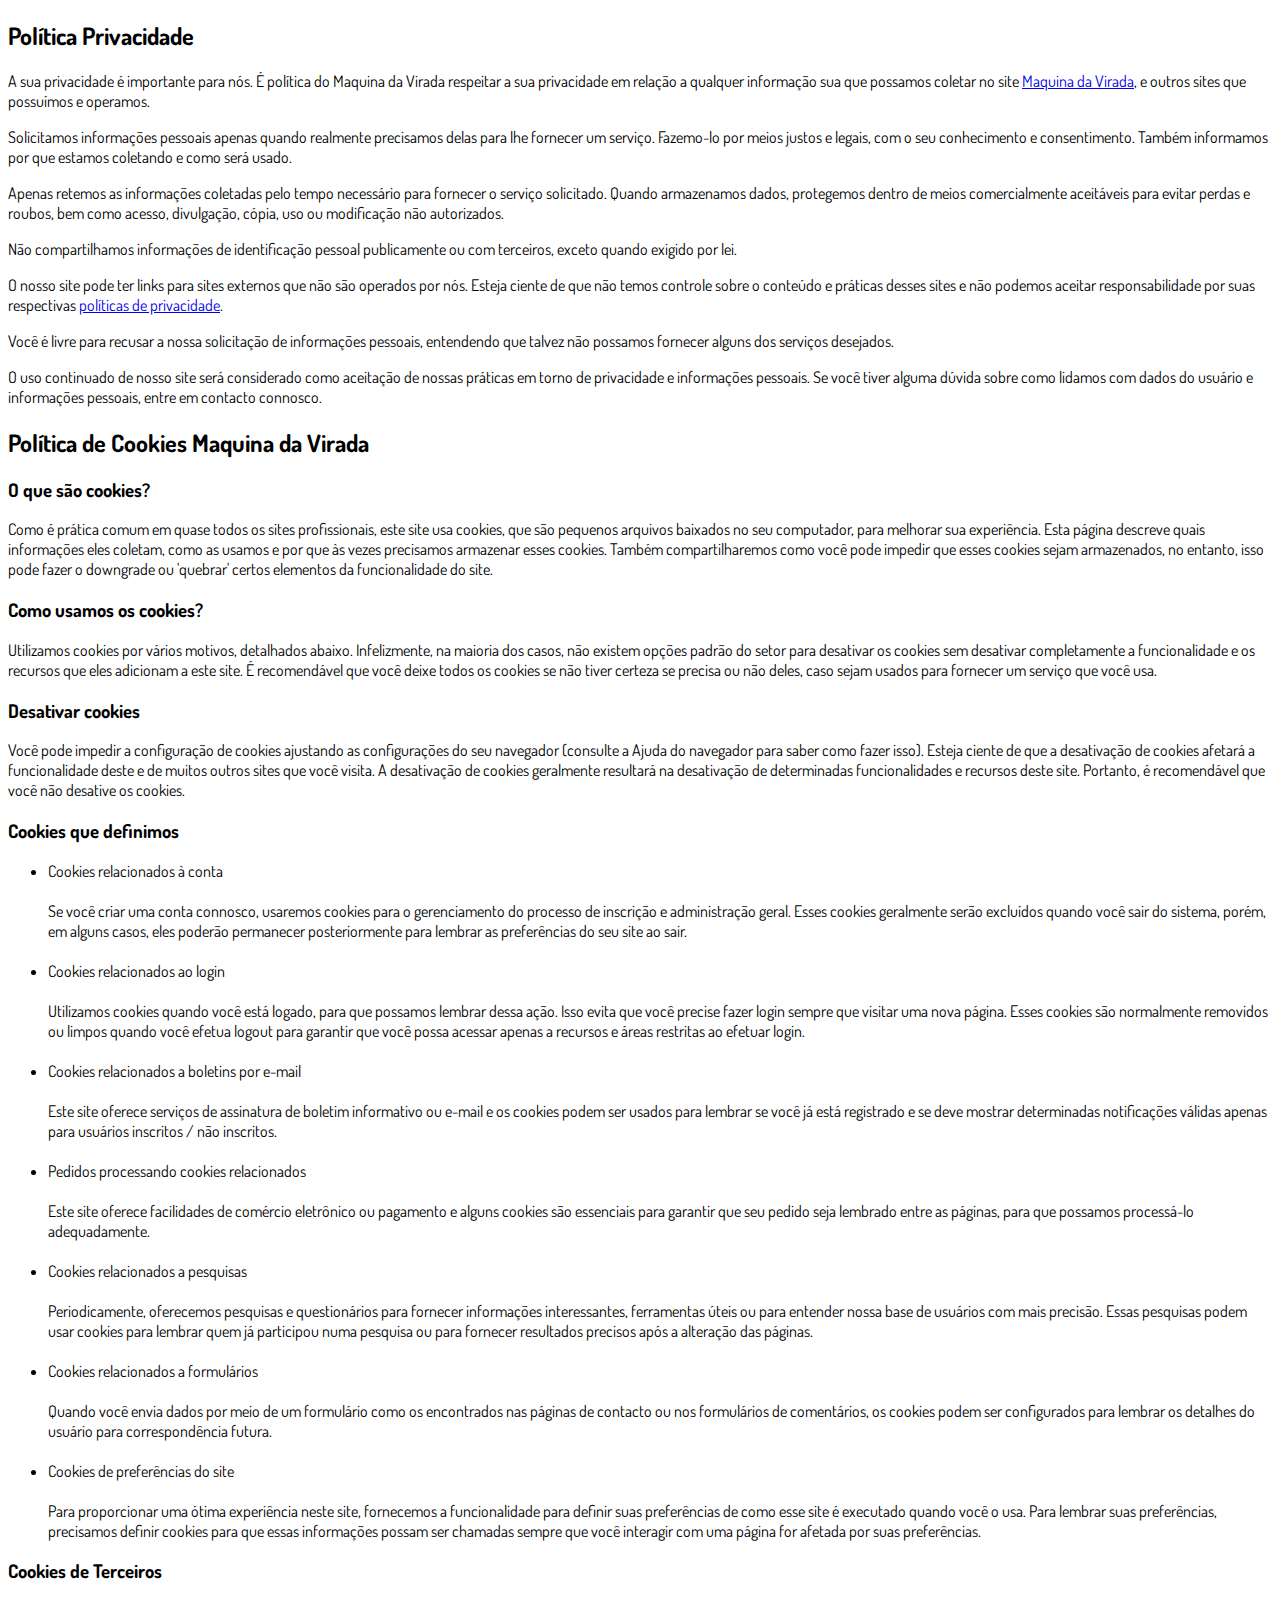
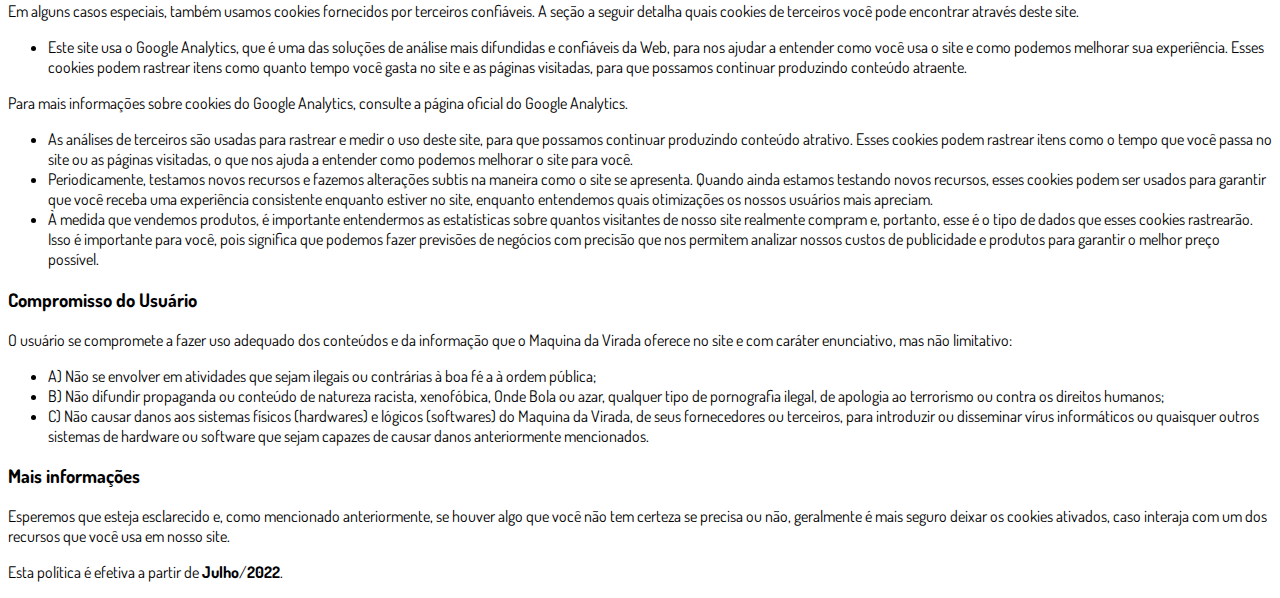
<file: 147/privacidade.html>
<!DOCTYPE html>
<html lang="pt-br">
  <head>
    <meta charset="utf-8">
    <meta name="viewport" content="width=device-width, initial-scale=1, shrink-to-fit=no">

    <link rel="stylesheet" href="https://stackpath.bootstrapcdn.com/bootstrap/4.1.3/css/bootstrap.min.css" integrity="sha384-MCw98/SFnGE8fJT3GXwEOngsV7Zt27NXFoaoApmYm81iuXoPkFOJwJ8ERdknLPMO" crossorigin="anonymous">

    <link rel="preconnect" href="https://fonts.googleapis.com">
    <link rel="preconnect" href="https://fonts.gstatic.com" crossorigin>
    <link href="https://fonts.googleapis.com/css2?family=Dosis:wght@200;300;400;500;600;700;800&display=swap" rel="stylesheet">
    
    <!-- Ícone da Página -->
    <link rel="shortcut icon" type="image/jpg" href="./assets/img/favicon.png">

    <!-- Título da Página -->
    <title>Política de Privacidade | Maquina da Virada</title>
    
    <style type="text/css">
      body {
        font-family: 'Dosis', sans-serif;
      }
    </style>

  </head>
  <body>
    
    <div class="container py-5">
      <div class="row justify-content-center">
        <div class="col-lg-8">
          <h2>Política Privacidade</h2>                    <p>A sua privacidade é importante para nós. É política do Maquina da Virada respeitar a sua privacidade em relação a qualquer informação sua que possamos coletar no site <a href="#">Maquina da Virada</a>, e outros sites que possuímos e operamos.</p>                    <p>Solicitamos informações pessoais apenas quando realmente precisamos delas para lhe fornecer um serviço. Fazemo-lo por meios justos e legais, com o seu conhecimento e consentimento. Também informamos por que estamos coletando e como será usado.                    </p>                    <p>Apenas retemos as informações coletadas pelo tempo necessário para fornecer o serviço solicitado. Quando armazenamos dados, protegemos dentro de meios comercialmente aceitáveis ​​para evitar perdas e roubos, bem como acesso, divulgação, cópia, uso ou                        modificação não autorizados.</p>                    <p>Não compartilhamos informações de identificação pessoal publicamente ou com terceiros, exceto quando exigido por lei.</p>                    <p>O nosso site pode ter links para sites externos que não são operados por nós. Esteja ciente de que não temos controle sobre o conteúdo e práticas desses sites e não podemos aceitar responsabilidade por suas respectivas <a href='https://politicaprivacidade.com' target='_BLANK'>políticas de privacidade</a>.                    </p>                    <p>Você é livre para recusar a nossa solicitação de informações pessoais, entendendo que talvez não possamos fornecer alguns dos serviços desejados.</p>                    <p>O uso continuado de nosso site será considerado como aceitação de nossas práticas em torno de privacidade e informações pessoais. Se você tiver alguma dúvida sobre como lidamos com dados do usuário e informações pessoais, entre em contacto connosco.</p>                    <h2>Política de Cookies Maquina da Virada</h2>                    <h3>O que são cookies?</h3>                    <p>Como é prática comum em quase todos os sites profissionais, este site usa cookies, que são pequenos arquivos baixados no seu computador, para melhorar sua experiência. Esta página descreve quais informações eles coletam, como as usamos e por que às vezes                        precisamos armazenar esses cookies. Também compartilharemos como você pode impedir que esses cookies sejam armazenados, no entanto, isso pode fazer o downgrade ou 'quebrar' certos elementos da funcionalidade do site.</p>                    <h3>Como usamos os cookies?</h3>                    <p>Utilizamos cookies por vários motivos, detalhados abaixo. Infelizmente, na maioria dos casos, não existem opções padrão do setor para desativar os cookies sem desativar completamente a funcionalidade e os recursos que eles adicionam a este site. É recomendável                        que você deixe todos os cookies se não tiver certeza se precisa ou não deles, caso sejam usados ​​para fornecer um serviço que você usa.</p>                    <h3>Desativar cookies</h3>                    <p>Você pode impedir a configuração de cookies ajustando as configurações do seu navegador (consulte a Ajuda do navegador para saber como fazer isso). Esteja ciente de que a desativação de cookies afetará a funcionalidade deste e de muitos outros sites que                        você visita. A desativação de cookies geralmente resultará na desativação de determinadas funcionalidades e recursos deste site. Portanto, é recomendável que você não desative os cookies.</p>                    <h3>Cookies que definimos</h3>                    <ul>                        <li>                            Cookies relacionados à conta<br><br> Se você criar uma conta connosco, usaremos cookies para o gerenciamento do processo de inscrição e administração geral. Esses cookies geralmente serão excluídos quando você sair do sistema, porém, em alguns                            casos, eles poderão permanecer posteriormente para lembrar as preferências do seu site ao sair.<br><br>                        </li>                        <li>                            Cookies relacionados ao login<br><br> Utilizamos cookies quando você está logado, para que possamos lembrar dessa ação. Isso evita que você precise fazer login sempre que visitar uma nova página. Esses cookies são normalmente removidos ou limpos                            quando você efetua logout para garantir que você possa acessar apenas a recursos e áreas restritas ao efetuar login.<br><br>                        </li>                        <li>                            Cookies relacionados a boletins por e-mail<br><br> Este site oferece serviços de assinatura de boletim informativo ou e-mail e os cookies podem ser usados ​​para lembrar se você já está registrado e se deve mostrar determinadas notificações                            válidas apenas para usuários inscritos / não inscritos.<br><br>                        </li>                        <li>                            Pedidos processando cookies relacionados<br><br> Este site oferece facilidades de comércio eletrônico ou pagamento e alguns cookies são essenciais para garantir que seu pedido seja lembrado entre as páginas, para que possamos processá-lo adequadamente.<br><br>                        </li>                        <li>                            Cookies relacionados a pesquisas<br><br> Periodicamente, oferecemos pesquisas e questionários para fornecer informações interessantes, ferramentas úteis ou para entender nossa base de usuários com mais precisão. Essas pesquisas podem usar cookies                            para lembrar quem já participou numa pesquisa ou para fornecer resultados precisos após a alteração das páginas.<br><br>                        </li>                        <li>                            Cookies relacionados a formulários<br><br> Quando você envia dados por meio de um formulário como os encontrados nas páginas de contacto ou nos formulários de comentários, os cookies podem ser configurados para lembrar os detalhes do usuário                            para correspondência futura.<br><br>                        </li>                        <li>                            Cookies de preferências do site<br><br> Para proporcionar uma ótima experiência neste site, fornecemos a funcionalidade para definir suas preferências de como esse site é executado quando você o usa. Para lembrar suas preferências, precisamos                            definir cookies para que essas informações possam ser chamadas sempre que você interagir com uma página for afetada por suas preferências.<br>                        </li>                    </ul>                    <h3>Cookies de Terceiros</h3>                    <p>Em alguns casos especiais, também usamos cookies fornecidos por terceiros confiáveis. A seção a seguir detalha quais cookies de terceiros você pode encontrar através deste site.</p>                    <ul>                        <li>                            Este site usa o Google Analytics, que é uma das soluções de análise mais difundidas e confiáveis ​​da Web, para nos ajudar a entender como você usa o site e como podemos melhorar sua experiência. Esses cookies podem rastrear itens como quanto tempo                            você gasta no site e as páginas visitadas, para que possamos continuar produzindo conteúdo atraente.                        </li>                    </ul>                    <p>Para mais informações sobre cookies do Google Analytics, consulte a página oficial do Google Analytics.</p>                    <ul>                        <li>                            As análises de terceiros são usadas para rastrear e medir o uso deste site, para que possamos continuar produzindo conteúdo atrativo. Esses cookies podem rastrear itens como o tempo que você passa no site ou as páginas visitadas, o que nos ajuda a entender                            como podemos melhorar o site para você.</li>                        <li>                            Periodicamente, testamos novos recursos e fazemos alterações subtis na maneira como o site se apresenta. Quando ainda estamos testando novos recursos, esses cookies podem ser usados ​​para garantir que você receba uma experiência consistente enquanto                            estiver no site, enquanto entendemos quais otimizações os nossos usuários mais apreciam.</li>                        <li>                            À medida que vendemos produtos, é importante entendermos as estatísticas sobre quantos visitantes de nosso site realmente compram e, portanto, esse é o tipo de dados que esses cookies rastrearão. Isso é importante para você, pois significa que podemos                            fazer previsões de negócios com precisão que nos permitem analizar nossos custos de publicidade e produtos para garantir o melhor preço possível.</li>                                            </ul>                    <h3>Compromisso do Usuário</h3>                                <p>O usuário se compromete a fazer uso adequado dos conteúdos e da informação que o Maquina da Virada oferece no site e com caráter enunciativo, mas não limitativo:</p>                                        <ul>                        <li>A) Não se envolver em atividades que sejam ilegais ou contrárias à boa fé a à ordem pública;</li>                        <li>B) Não difundir propaganda ou conteúdo de natureza racista, xenofóbica, <a style='color: inherit !important; text-decoration:none !important;' href='https://ondeapostar.pt/onde-da-a-bola/'>Onde Bola</a> ou azar, qualquer tipo de pornografia ilegal, de apologia ao terrorismo ou contra os direitos humanos;</li>                        <li>C) Não causar danos aos sistemas físicos (hardwares) e lógicos (softwares) do Maquina da Virada, de seus fornecedores ou terceiros, para introduzir ou disseminar vírus informáticos ou quaisquer outros sistemas de hardware ou software que sejam capazes de causar danos anteriormente mencionados.</li>                    </ul>                                        <h3>Mais informações</h3>                    <p>Esperemos que esteja esclarecido e, como mencionado anteriormente, se houver algo que você não tem certeza se precisa ou não, geralmente é mais seguro deixar os cookies ativados, caso interaja com um dos recursos que você usa em nosso site.</p>                    <p>Esta política é efetiva a partir de <strong>Julho</strong>/<strong>2022</strong>.</p>
        </div>
      </div>
    </div>

    <script src="https://code.jquery.com/jquery-3.3.1.slim.min.js" integrity="sha384-q8i/X+965DzO0rT7abK41JStQIAqVgRVzpbzo5smXKp4YfRvH+8abtTE1Pi6jizo" crossorigin="anonymous"></script>
    <script src="https://cdnjs.cloudflare.com/ajax/libs/popper.js/1.14.3/umd/popper.min.js" integrity="sha384-ZMP7rVo3mIykV+2+9J3UJ46jBk0WLaUAdn689aCwoqbBJiSnjAK/l8WvCWPIPm49" crossorigin="anonymous"></script>
    <script src="https://stackpath.bootstrapcdn.com/bootstrap/4.1.3/js/bootstrap.min.js" integrity="sha384-ChfqqxuZUCnJSK3+MXmPNIyE6ZbWh2IMqE241rYiqJxyMiZ6OW/JmZQ5stwEULTy" crossorigin="anonymous"></script>
  </body>
</html>
</file>
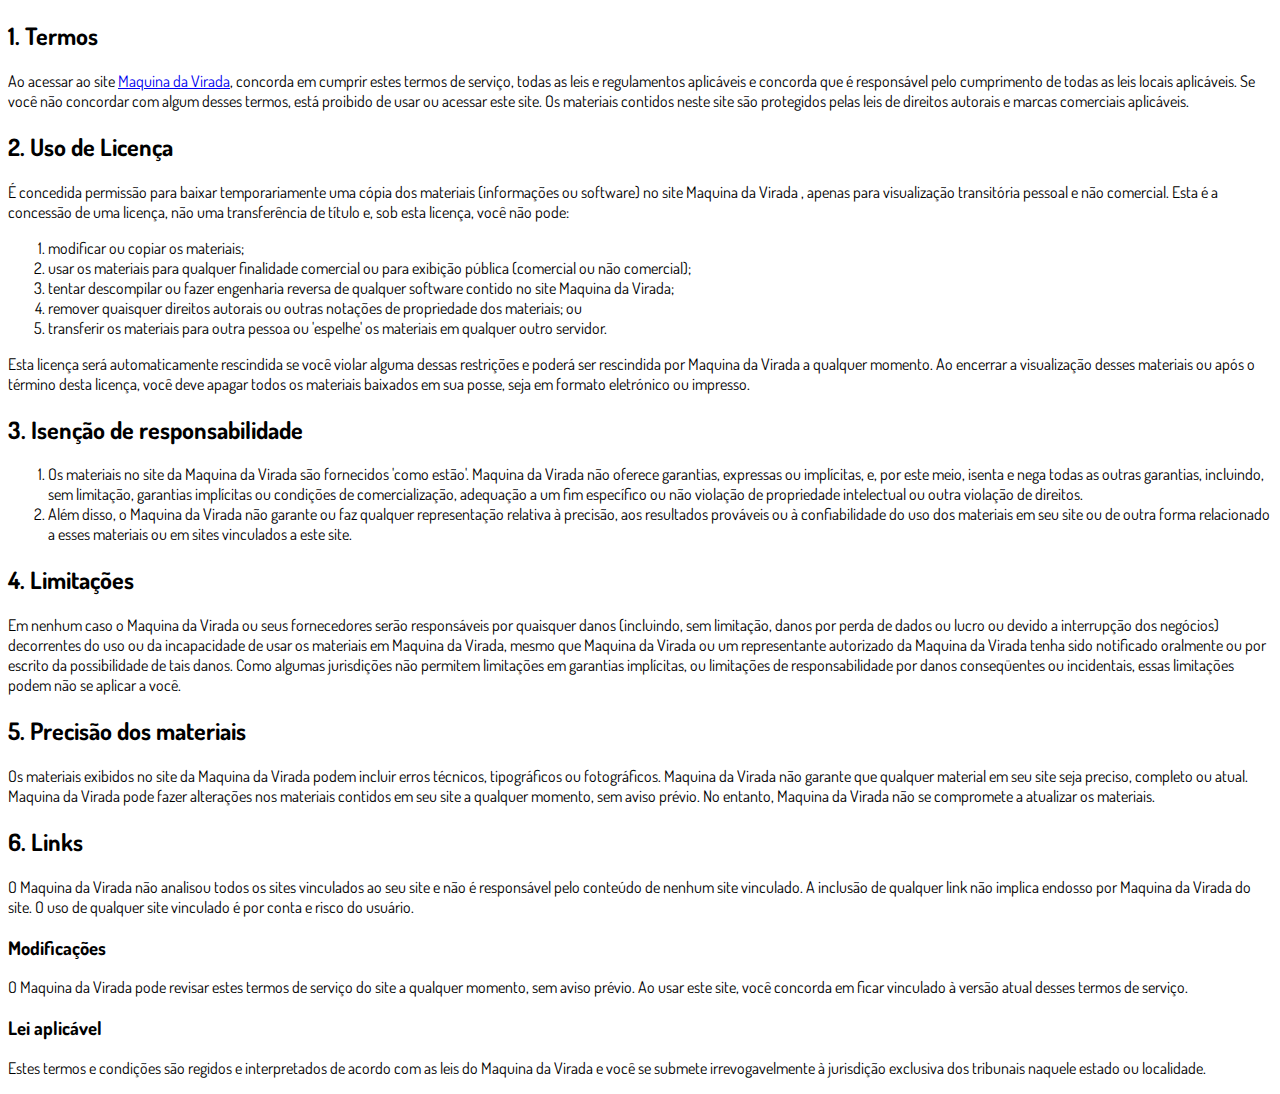
<file: 147/termos.html>
<!DOCTYPE html>
<html lang="pt-br">
  <head>
    <meta charset="utf-8">
    <meta name="viewport" content="width=device-width, initial-scale=1, shrink-to-fit=no">

    <link rel="stylesheet" href="https://stackpath.bootstrapcdn.com/bootstrap/4.1.3/css/bootstrap.min.css" integrity="sha384-MCw98/SFnGE8fJT3GXwEOngsV7Zt27NXFoaoApmYm81iuXoPkFOJwJ8ERdknLPMO" crossorigin="anonymous">

    <link rel="preconnect" href="https://fonts.googleapis.com">
    <link rel="preconnect" href="https://fonts.gstatic.com" crossorigin>
    <link href="https://fonts.googleapis.com/css2?family=Dosis:wght@200;300;400;500;600;700;800&display=swap" rel="stylesheet">
    
    <!-- Ícone da Página -->
    <link rel="shortcut icon" type="image/jpg" href="./assets/img/favicon.png">

    <!-- Título da Página -->
    <title>Termos de Uso | Maquina da Virada</title>
    
    <style type="text/css">
      body {
        font-family: 'Dosis', sans-serif;
      }
    </style>

  </head>
  <body>
    
    <div class="container py-5">
      <div class="row justify-content-center">
        <div class="col-lg-8">
          <h2>1. Termos</h2>            <p>Ao acessar ao site <a href='#'>Maquina da Virada</a>, concorda em cumprir estes termos de serviço, todas as leis e regulamentos aplicáveis ​​e concorda que é responsável pelo cumprimento de todas as leis locais aplicáveis. Se você não concordar com algum                desses termos, está proibido de usar ou acessar este site. Os materiais contidos neste site são protegidos pelas leis de direitos autorais e marcas comerciais aplicáveis.</p>            <h2>2. Uso de Licença</h2>            <p>É concedida permissão para baixar temporariamente uma cópia dos materiais (informações ou software) no site Maquina da Virada , apenas para visualização transitória pessoal e não comercial. Esta é a concessão de uma licença, não uma transferência de título e,                sob esta licença, você não pode: </p>            <ol>            <li>modificar ou copiar os materiais;  </li>            <li>usar os materiais para qualquer finalidade comercial ou para exibição pública (comercial ou não comercial);  </li>            <li>tentar descompilar ou fazer engenharia reversa de qualquer software contido no site Maquina da Virada;  </li>            <li>remover quaisquer direitos autorais ou outras notações de propriedade dos materiais; ou  </li>            <li>transferir os materiais para outra pessoa ou 'espelhe' os materiais em qualquer outro servidor.</li>            </ol>            <p>Esta licença será automaticamente rescindida se você violar alguma dessas restrições e poderá ser rescindida por Maquina da Virada a qualquer momento. Ao encerrar a visualização desses materiais ou após o término desta licença, você deve apagar todos os materiais                baixados em sua posse, seja em formato eletrónico ou impresso.</p>            <h2>3. Isenção de responsabilidade</h2>            <ol>            <li>Os materiais no site da Maquina da Virada são fornecidos 'como estão'. Maquina da Virada não oferece garantias, expressas ou implícitas, e, por este meio, isenta e nega todas as outras garantias, incluindo, sem limitação, garantias implícitas ou condições de comercialização,            adequação a um fim específico ou não violação de propriedade intelectual ou outra violação de direitos. </li>            <li>Além disso, o Maquina da Virada não garante ou faz qualquer representação relativa à precisão, aos resultados prováveis ​​ou à confiabilidade do uso dos            materiais em seu site ou de outra forma relacionado a esses materiais ou em sites vinculados a este site.</li>            </ol>            <h2>4. Limitações</h2>            <p>Em nenhum caso o Maquina da Virada ou seus fornecedores serão responsáveis ​​por quaisquer danos (incluindo, sem limitação, danos por perda de dados ou lucro ou devido a interrupção dos negócios) decorrentes do uso ou da incapacidade de usar os materiais em Maquina da Virada,                mesmo que Maquina da Virada ou um representante autorizado da Maquina da Virada tenha sido notificado oralmente ou por escrito da possibilidade de tais danos. Como algumas jurisdições não permitem limitações em garantias implícitas, ou limitações de responsabilidade                por danos conseqüentes ou incidentais, essas limitações podem não se aplicar a você.</p>            <h2>5. Precisão dos materiais</h2>            <p>Os materiais exibidos no site da Maquina da Virada podem incluir erros técnicos, tipográficos ou fotográficos. Maquina da Virada não garante que qualquer material em seu site seja preciso, completo ou atual. Maquina da Virada pode fazer alterações nos materiais contidos em seu                site a qualquer momento, sem aviso prévio. No entanto, Maquina da Virada não se compromete a atualizar os materiais.</p>            <h2>6. Links</h2>            <p>O Maquina da Virada não analisou todos os sites vinculados ao seu site e não é responsável pelo conteúdo de nenhum site vinculado. A inclusão de qualquer link não implica endosso por Maquina da Virada do site. O uso de qualquer site vinculado é por conta e risco do usuário.</p>            </p>            <h3>Modificações</h3>            <p>O Maquina da Virada pode revisar estes termos de serviço do site a qualquer momento, sem aviso prévio. Ao usar este site, você concorda em ficar vinculado à versão atual desses termos de serviço.</p>            <h3>Lei aplicável</h3>            <p>Estes termos e condições são regidos e interpretados de acordo com as leis do Maquina da Virada e você se submete irrevogavelmente à jurisdição exclusiva dos tribunais naquele estado ou localidade.</p>
        </div>
      </div>
    </div>

    <script src="https://code.jquery.com/jquery-3.3.1.slim.min.js" integrity="sha384-q8i/X+965DzO0rT7abK41JStQIAqVgRVzpbzo5smXKp4YfRvH+8abtTE1Pi6jizo" crossorigin="anonymous"></script>
    <script src="https://cdnjs.cloudflare.com/ajax/libs/popper.js/1.14.3/umd/popper.min.js" integrity="sha384-ZMP7rVo3mIykV+2+9J3UJ46jBk0WLaUAdn689aCwoqbBJiSnjAK/l8WvCWPIPm49" crossorigin="anonymous"></script>
    <script src="https://stackpath.bootstrapcdn.com/bootstrap/4.1.3/js/bootstrap.min.js" integrity="sha384-ChfqqxuZUCnJSK3+MXmPNIyE6ZbWh2IMqE241rYiqJxyMiZ6OW/JmZQ5stwEULTy" crossorigin="anonymous"></script>
  </body>
</html>
</file>
